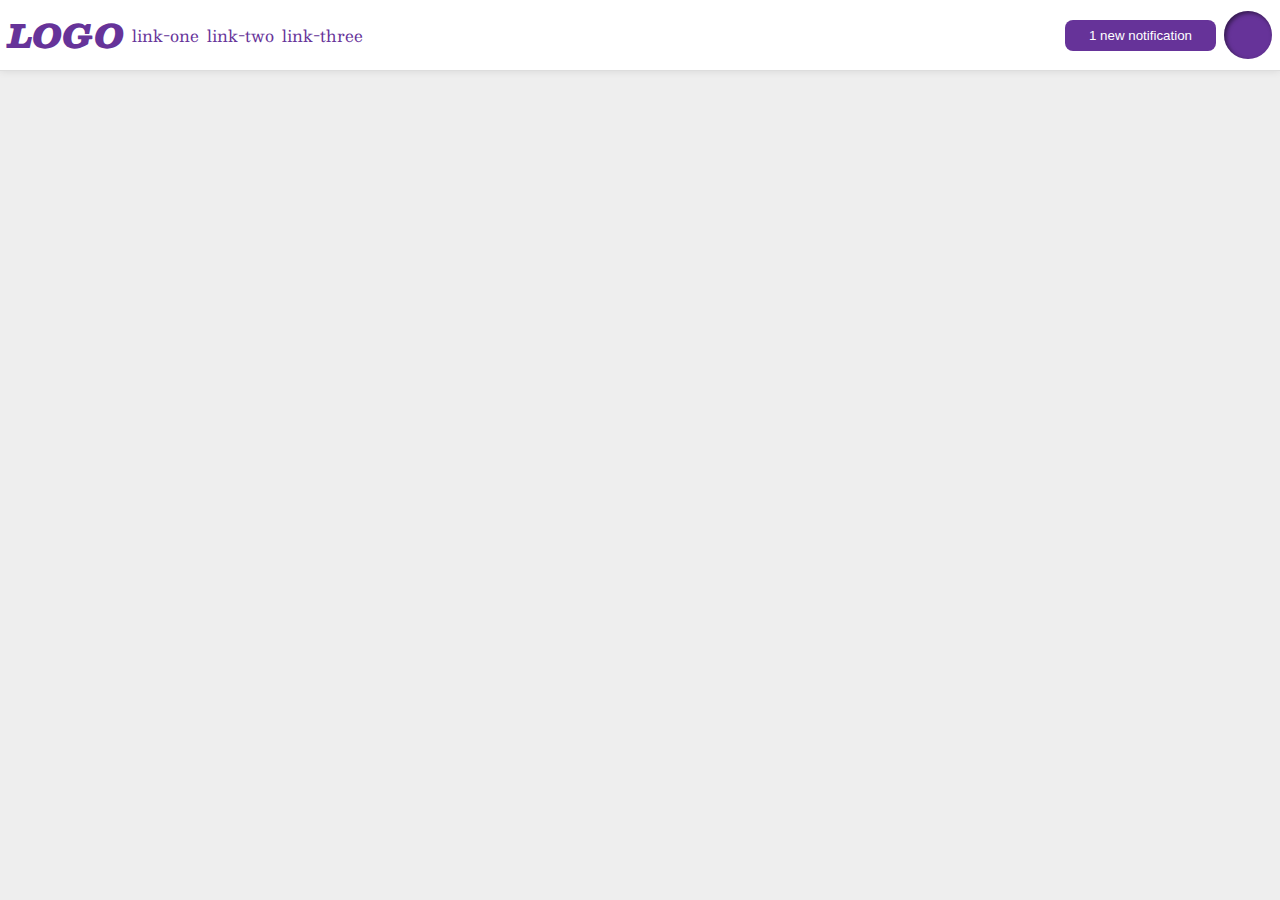
<file: flex/03-flex-header-2/index.html>
<!DOCTYPE html>
<html lang="en">
  <head>
    <meta charset="UTF-8">
    <meta http-equiv="X-UA-Compatible" content="IE=edge">
    <meta name="viewport" content="width=device-width, initial-scale=1.0">
    <title>Flex Header 2</title>
    <link rel="stylesheet" href="style.css">
  </head>
  <body>


    <div class="header">
      <div class="leftside">
        <div class="logo">
          LOGO
        </div>
        <ul class="links">
          <li><a href="google.com">link-one</a></li>
          <li><a href="google.com">link-two</a></li>
          <li><a href="google.com">link-three</a></li>
        </ul>
      </div>
      <div class="rightside">
        <button class="notifications">
          1 new notification
        </button>
        <div class="profile-image"></div>
      </div>
    </div>



  </body>
</html>
</file>
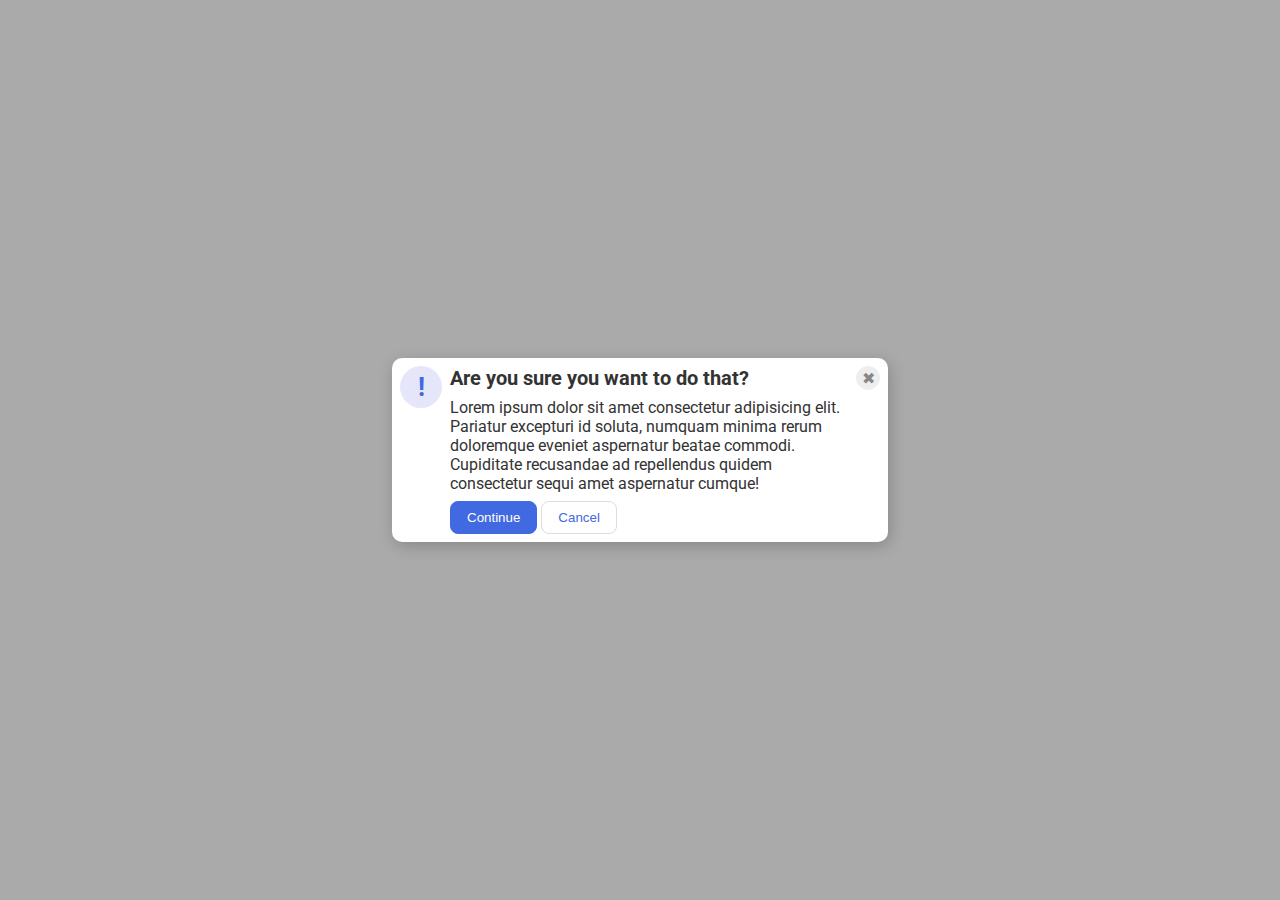
<file: flex/05-flex-modal/index.html>
<!DOCTYPE html>
<html lang="en">
  <head>
    <meta charset="UTF-8">
    <meta http-equiv="X-UA-Compatible" content="IE=edge">
    <meta name="viewport" content="width=device-width, initial-scale=1.0">
    <link rel="stylesheet" href="style.css">
    <title>Modal</title>
  </head>
  <body>



    <div class="modal">
      <div class="icon">!</div>
      <div class="content">
        <div class="header">Are you sure you want to do that?</div>
        <div class="text">Lorem ipsum dolor sit amet consectetur adipisicing elit. Pariatur excepturi id soluta, numquam minima rerum doloremque eveniet aspernatur beatae commodi. Cupiditate recusandae ad repellendus quidem consectetur sequi amet aspernatur cumque!</div>
        <div class="buttons">
          <button class="continue">Continue</button>
          <button class="cancel">Cancel</button>
        </div>
      </div>
      <div class="close">
        <button class="close-button">✖</button>
      </div>
    </div>




  </body>
</html>
</file>
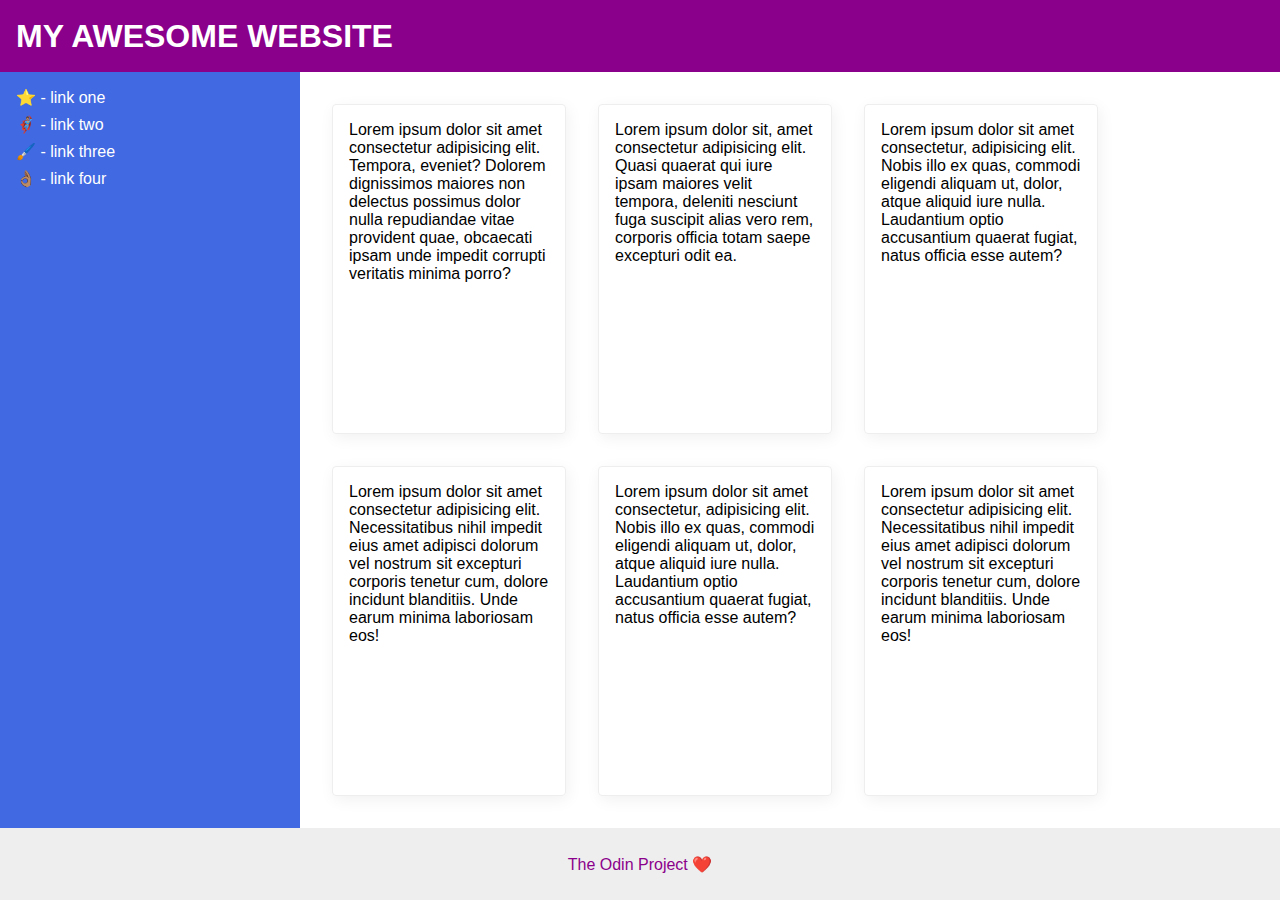
<file: flex/07-flex-layout-2/index.html>
<!DOCTYPE html>
<html lang="en">
  <head>
    <meta charset="UTF-8">
    <meta http-equiv="X-UA-Compatible" content="IE=edge">
    <meta name="viewport" content="width=device-width, initial-scale=1.0">
    <title>The Holy Grail</title>
    <link rel="stylesheet" href="style.css">
  </head>
  <body>



    <div class="header">
      MY AWESOME WEBSITE
    </div>
    
    <div class="main">
      <div class="sidebar">
        <ul>
          <li><a href="#">⭐ - link one</a></li>
          <li><a href="#">🦸🏽‍♂️ - link two</a></li>
          <li><a href="#">🖌️ - link three</a></li>
          <li><a href="#">👌🏽 - link four</a></li>
        </ul>
      </div>
      <div class="cardcontainer">
        <div class="card">Lorem ipsum dolor sit amet consectetur adipisicing elit. Tempora, eveniet? Dolorem dignissimos maiores non delectus possimus dolor nulla repudiandae vitae provident quae, obcaecati ipsam unde impedit corrupti veritatis minima porro?</div>
        <div class="card">Lorem ipsum dolor sit, amet consectetur adipisicing elit. Quasi quaerat qui iure ipsam maiores velit tempora, deleniti nesciunt fuga suscipit alias vero rem, corporis officia totam saepe excepturi odit ea.</div>
        <div class="card">Lorem ipsum dolor sit amet consectetur, adipisicing elit. Nobis illo ex quas, commodi eligendi aliquam ut, dolor, atque aliquid iure nulla. Laudantium optio accusantium quaerat fugiat, natus officia esse autem?</div>
        <div class="card">Lorem ipsum dolor sit amet consectetur adipisicing elit. Necessitatibus nihil impedit eius amet adipisci dolorum vel nostrum sit excepturi corporis tenetur cum, dolore incidunt blanditiis. Unde earum minima laboriosam eos!</div>
        <div class="card">Lorem ipsum dolor sit amet consectetur, adipisicing elit. Nobis illo ex quas, commodi eligendi aliquam ut, dolor, atque aliquid iure nulla. Laudantium optio accusantium quaerat fugiat, natus officia esse autem?</div>
        <div class="card">Lorem ipsum dolor sit amet consectetur adipisicing elit. Necessitatibus nihil impedit eius amet adipisci dolorum vel nostrum sit excepturi corporis tenetur cum, dolore incidunt blanditiis. Unde earum minima laboriosam eos!</div>
      </div>
    </div>
    
    <div class="footer">
      The Odin Project ❤️
    </div>



  </body>
</html>
</file>
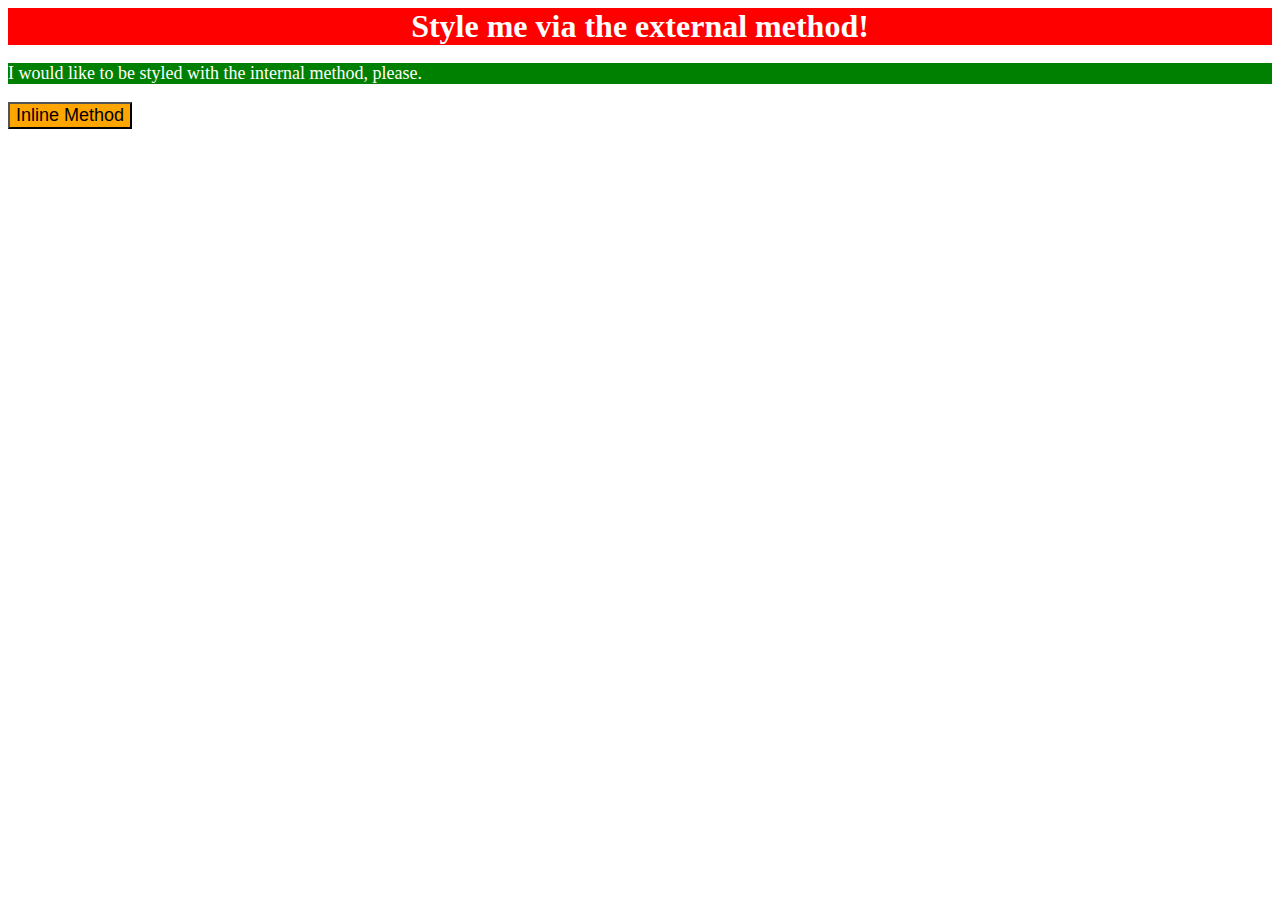
<file: foundations/01-css-methods/index.html>
<!DOCTYPE html>
<html lang="en">
  <head>
    <meta charset="UTF-8">
    <meta http-equiv="X-UA-Compatible" content="IE=edge">
    <meta name="viewport" content="width=device-width, initial-scale=1.0">
    <title>Methods for Adding CSS</title>
    <link rel="stylesheet" href="./style.css">
    <style>
      p {
        background-color: green;
        color: white;
        font-size: 18px;
      }
    </style>
  </head>
  <body>
    <div>Style me via the external method!</div>
    <p>I would like to be styled with the internal method, please.</p>
    <button style="background-color: orange; font-size: 18px;">Inline Method</button>
  </body>
</html>
</file>
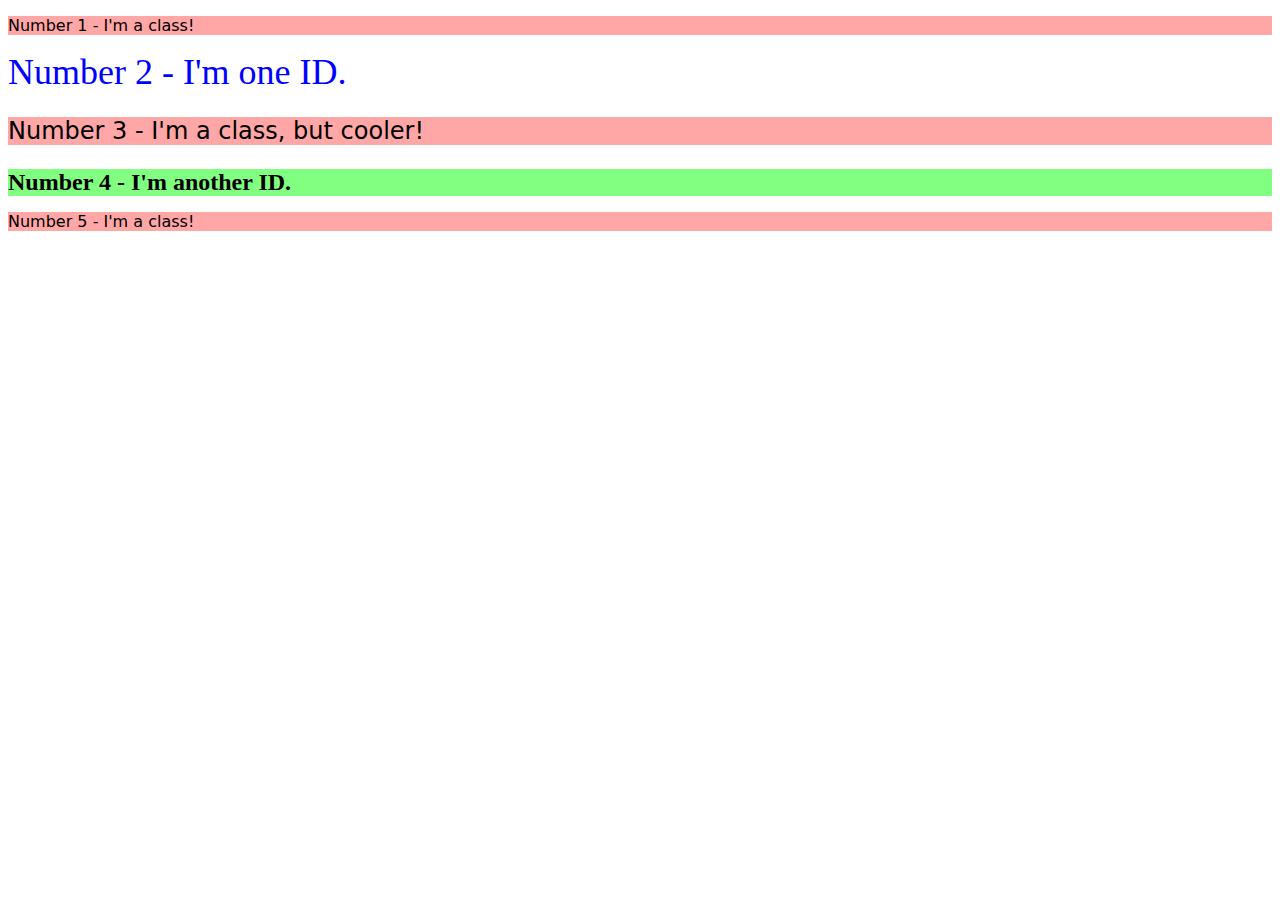
<file: foundations/02-class-id-selectors/index.html>
<!DOCTYPE html>
<html lang="en">
  <head>
    <meta charset="UTF-8">
    <meta http-equiv="X-UA-Compatible" content="IE=edge">
    <meta name="viewport" content="width=device-width, initial-scale=1.0">
    <title>Class and ID Selectors</title>
    <link rel="stylesheet" href="style.css">
  </head>
  <body>
    <p class="odd">Number 1 - I'm a class!</p>
    <div id="two">Number 2 - I'm one ID.</div>
    <p class="odd mid-size">Number 3 - I'm a class, but cooler!</p>
    <div id="four" class="mid-size">Number 4 - I'm another ID.</div>
    <p class="odd">Number 5 - I'm a class!</p>
  </body>
</html>
</file>
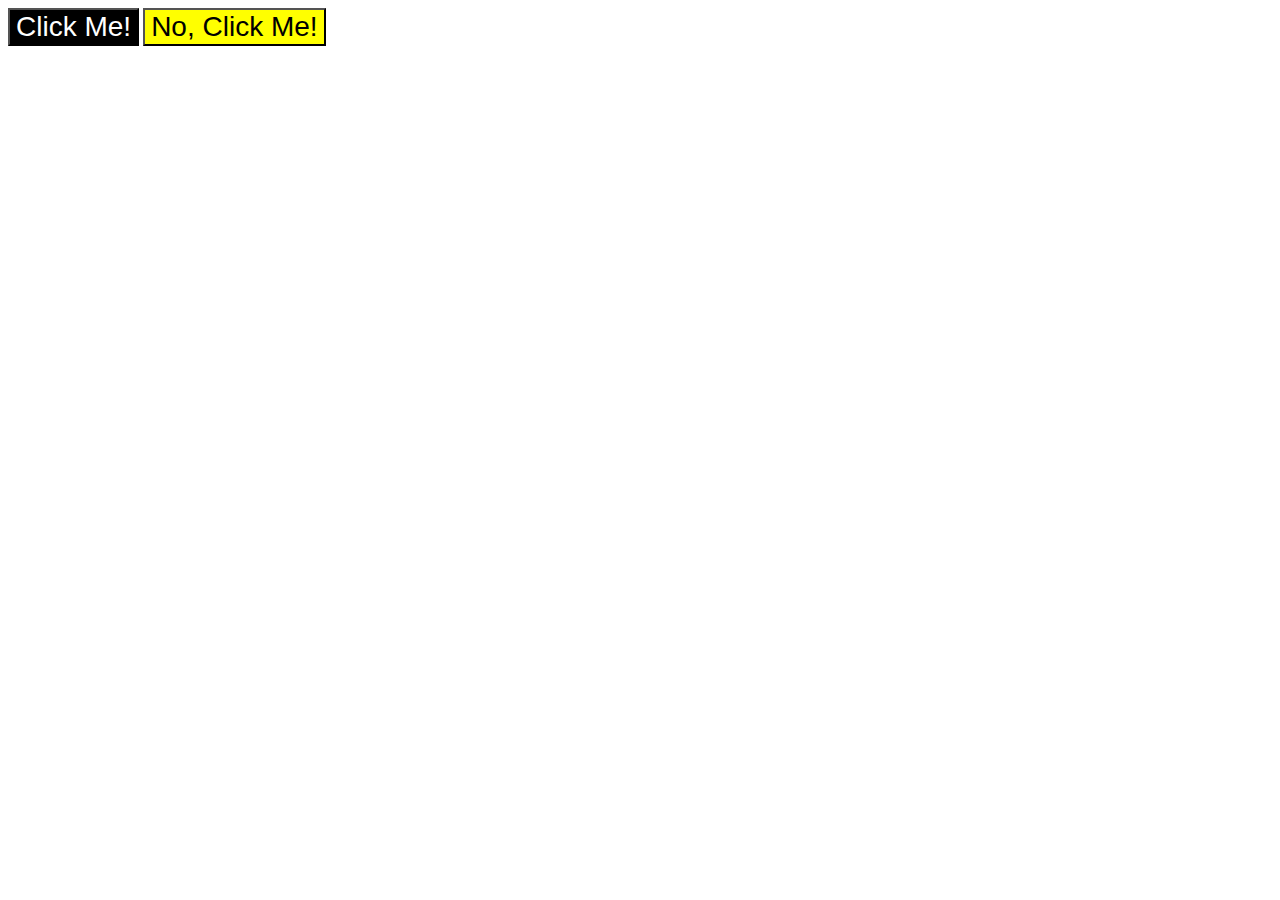
<file: foundations/03-grouping-selectors/index.html>
<!DOCTYPE html>
<html lang="en">
  <head>
    <meta charset="UTF-8">
    <meta http-equiv="X-UA-Compatible" content="IE=edge">
    <meta name="viewport" content="width=device-width, initial-scale=1.0">
    <title>Grouping Selectors</title>
    <link rel="stylesheet" href="style.css">
  </head>
  <body>
    <button class="first">Click Me!</button>
    <button class="second">No, Click Me!</button>
  </body>
</html>
</file>
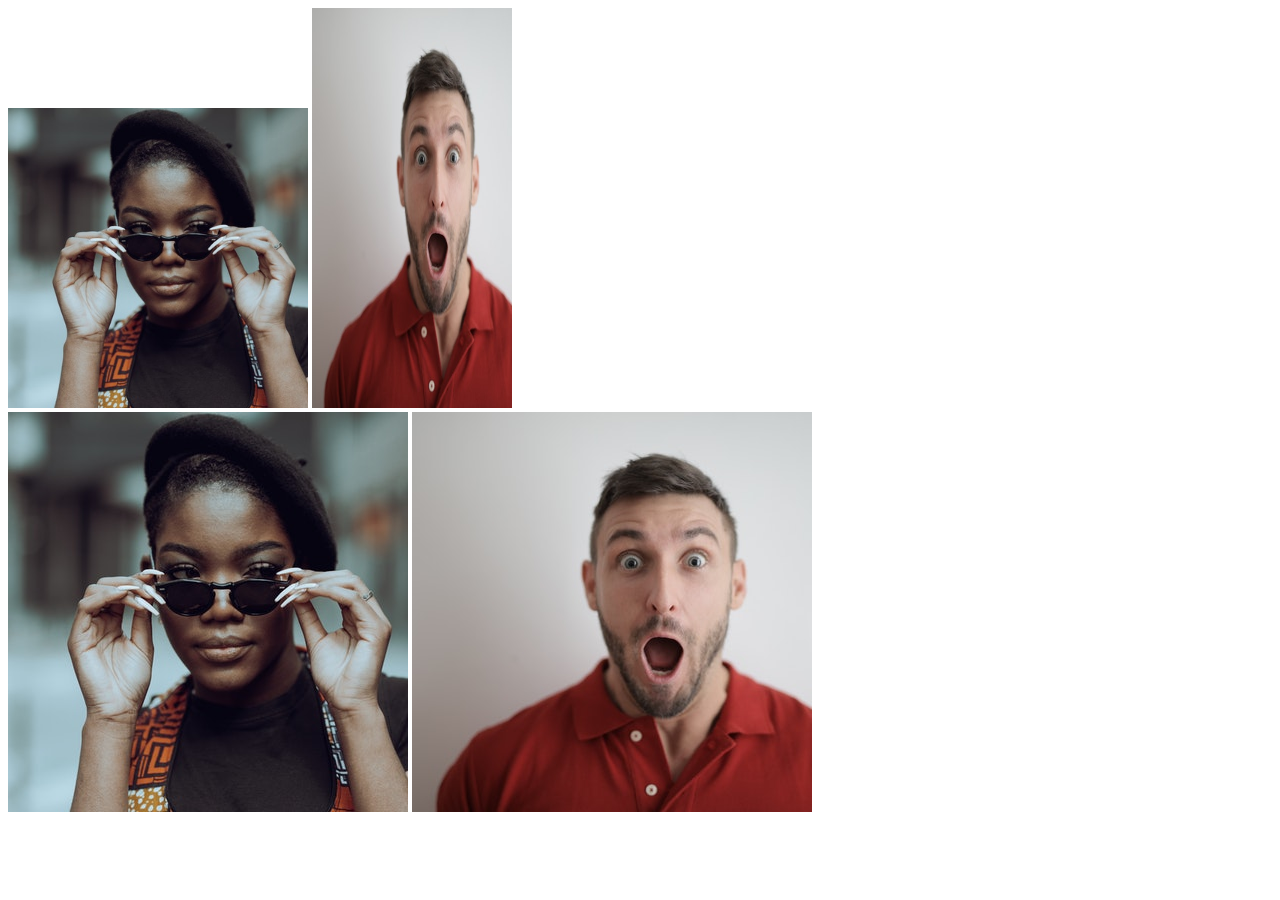
<file: foundations/04-chaining-selectors/index.html>
<!DOCTYPE html>
<html lang="en">
  <head>
    <meta charset="UTF-8">
    <meta http-equiv="X-UA-Compatible" content="IE=edge">
    <meta name="viewport" content="width=device-width, initial-scale=1.0">
    <title>Chaining Selectors</title>
    <link rel="stylesheet" href="style.css">
  </head>
  <body>
    <!-- Check image source path. Review Foundations lesson - Links and Images -->
    <!-- Use the classes BELOW this line -->
    <div>
      <img class="avatar proportioned" src="./images/pexels-katho-mutodo-8434791.jpg" alt="Woman with glasses">
      <img class="avatar distorted" src="./images/pexels-andrea-piacquadio-3777931.jpg" alt="Man with surprised expression">
    </div>
    <!-- Use the classes ABOVE this line -->
    <div>
      <img class="original proportioned" src="./images/pexels-katho-mutodo-8434791.jpg" alt="Woman with glasses">
      <img class="original distorted" src="./images/pexels-andrea-piacquadio-3777931.jpg" alt="Man with surprised expression">
    </div>
  </body>
</html>
</file>
<file: flex/03-flex-header-2/style.css>
/* this is some magical font-importing.  
you'll learn about it later. */
@import url('https://fonts.googleapis.com/css2?family=Besley:ital,wght@0,400;1,900&display=swap');

body {
  margin: 0;
  background: #eee;
  font-family: Besley, serif;
}

.header {
  background: white;
  border-bottom: 1px solid #ddd;
  box-shadow: 0 0 8px rgba(0,0,0,.1);
}

.profile-image {
  background: rebeccapurple;
  box-shadow: inset 2px 2px 4px rgba(0,0,0,.5);
  border-radius: 50%;
  width: 48px;
  height: 48px;
}

.logo {
  color: rebeccapurple;
  font-size: 32px;
  font-weight: 900;
  font-style: italic;
}

button {
  border: none;
  border-radius: 8px;
  background: rebeccapurple;
  color: white;
  padding: 8px 24px;
}

a {
  /* this removes the line under our links */
  text-decoration: none;
  color: rebeccapurple;
}

ul {
  list-style-type: none;
}


/* Solution */

ul {
  padding: 0;
  margin: 0;
  display: flex;
  gap: 8px;
}

.leftside {
  display: flex;
  gap: 8px;
  align-items: center;
  margin-right: auto;
}

.rightside {
  display: flex;
  gap: 8px;
  align-items: center;
}

.header {
  padding: 8px;
  display: flex;
  gap: 8px;
}
</file>
<file: flex/05-flex-modal/style.css>
@import url('https://fonts.googleapis.com/css2?family=Roboto:wght@400;700&display=swap');

html, body {
  height: 100%;
}

body {
  font-family: Roboto, sans-serif;
  margin: 0;
  background: #aaa;
  color: #333;
  /* I'll give you this one for free lol */
  display: flex;
  align-items: center;
  justify-content: center;
}

.modal {
  background: white;
  width: 480px;
  border-radius: 10px;
  box-shadow: 2px 4px 16px rgba(0,0,0,.2);
}

.icon {
  color: royalblue;
  font-size: 26px;
  font-weight: 700;
  background: lavender;
  width: 42px;
  height: 42px;
  border-radius: 50%;
  display: flex;
  align-items: center;
  justify-content: center;
}

.close-button {
  background: #eee;
  border-radius: 50%;
  color: #888;
  font-weight: 400;
  font-size: 16px;
  height: 24px;
  width: 24px;
  display: flex;
  align-items: center;
  justify-content: center;
  border: 1px solid #eee;
  padding: 0;
}

button {
  cursor: pointer;
  padding: 8px 16px;
  border-radius: 8px;
}

button.continue {
  background: royalblue;
  border: 1px solid royalblue;
  color: white;
}

button.cancel {
  background: white;
  border: 1px solid #ddd;
  color: royalblue;
}


/* SOLUTION */

.modal {
  display: flex;
  padding: 8px;
  gap: 8px;
}

.close, .icon {
  flex-shrink: 0;
}

.content {
  display: flex;
  flex-direction: column;
  gap: 8px;
}

.header {
  font-size: 1.25rem;
  font-weight: bold;
}
</file>
<file: flex/07-flex-layout-2/style.css>
body {
  font-family: -apple-system, BlinkMacSystemFont, 'Segoe UI', Roboto, Oxygen, Ubuntu, Cantarell, 'Open Sans', 'Helvetica Neue', sans-serif;
  margin: 0;
  min-height: 100vh;
  display: flex;
  flex-direction: column;
  justify-content: space-between;
}

.header {
  height: 72px;
  background: darkmagenta;
  color: white;
  display: flex;
  align-items: center;
  padding-left: 16px;
  font-size: 32px;
  font-weight: bold;
}

.footer {
  height: 72px;
  background: #eee;
  color: darkmagenta;
  display: flex;
  justify-content: center;
  align-items: center;
}


.sidebar {
  width: 300px;
  background: royalblue;
  box-sizing: border-box;
  padding: 16px;
  flex-shrink: 0;
}

.card {
  border: 1px solid #eee;
  box-shadow: 2px 4px 16px rgba(0,0,0,.06);
  border-radius: 4px;
  width: 200px;
  padding: 16px;
}

.main {
  display: flex;
  flex: 1 1 auto;
}

.cardcontainer {
  display: flex;
  flex-wrap: wrap;
  gap: 32px;
  padding: 32px;
}

ul {
  padding: 0;
  margin: 0;
  list-style-type: none;
  display: flex;
  flex-direction: column;
  gap: 8px;
}

li a {
  text-decoration: none;
  color: white;
}
</file>
<file: foundations/01-css-methods/style.css>
div {
    background-color: red;
    color: white;
    font-size: 32px;
    text-align: center;
    font-weight: bold;
}
</file>
<file: foundations/02-class-id-selectors/style.css>
.odd {
    background-color: #FFA7A7;
    font-family: Verdana, "DejaVu Sans", sans-serif;
}

#two {
    color: blue;
    font-size: 36px;
}

.mid-size {
    font-size: 24px;
}

#four {
    background-color: #80FF80;
    font-weight: bold;
}
</file>
<file: foundations/03-grouping-selectors/style.css>
.first {
    background-color: black;
    color: white;
}

.second {
    background-color: yellow;
}

.first, .second {
    font-size: 28px;
    font-family: Helvetica, 'Times New Roman', sans-serif;
}
</file>
<file: foundations/04-chaining-selectors/style.css>
/* Add CSS Styling */
.avatar.proportioned {
    width: 300px;
    height: auto;
}

.avatar.distorted {
    width: 200px;
    height: 400px;
}
</file>
